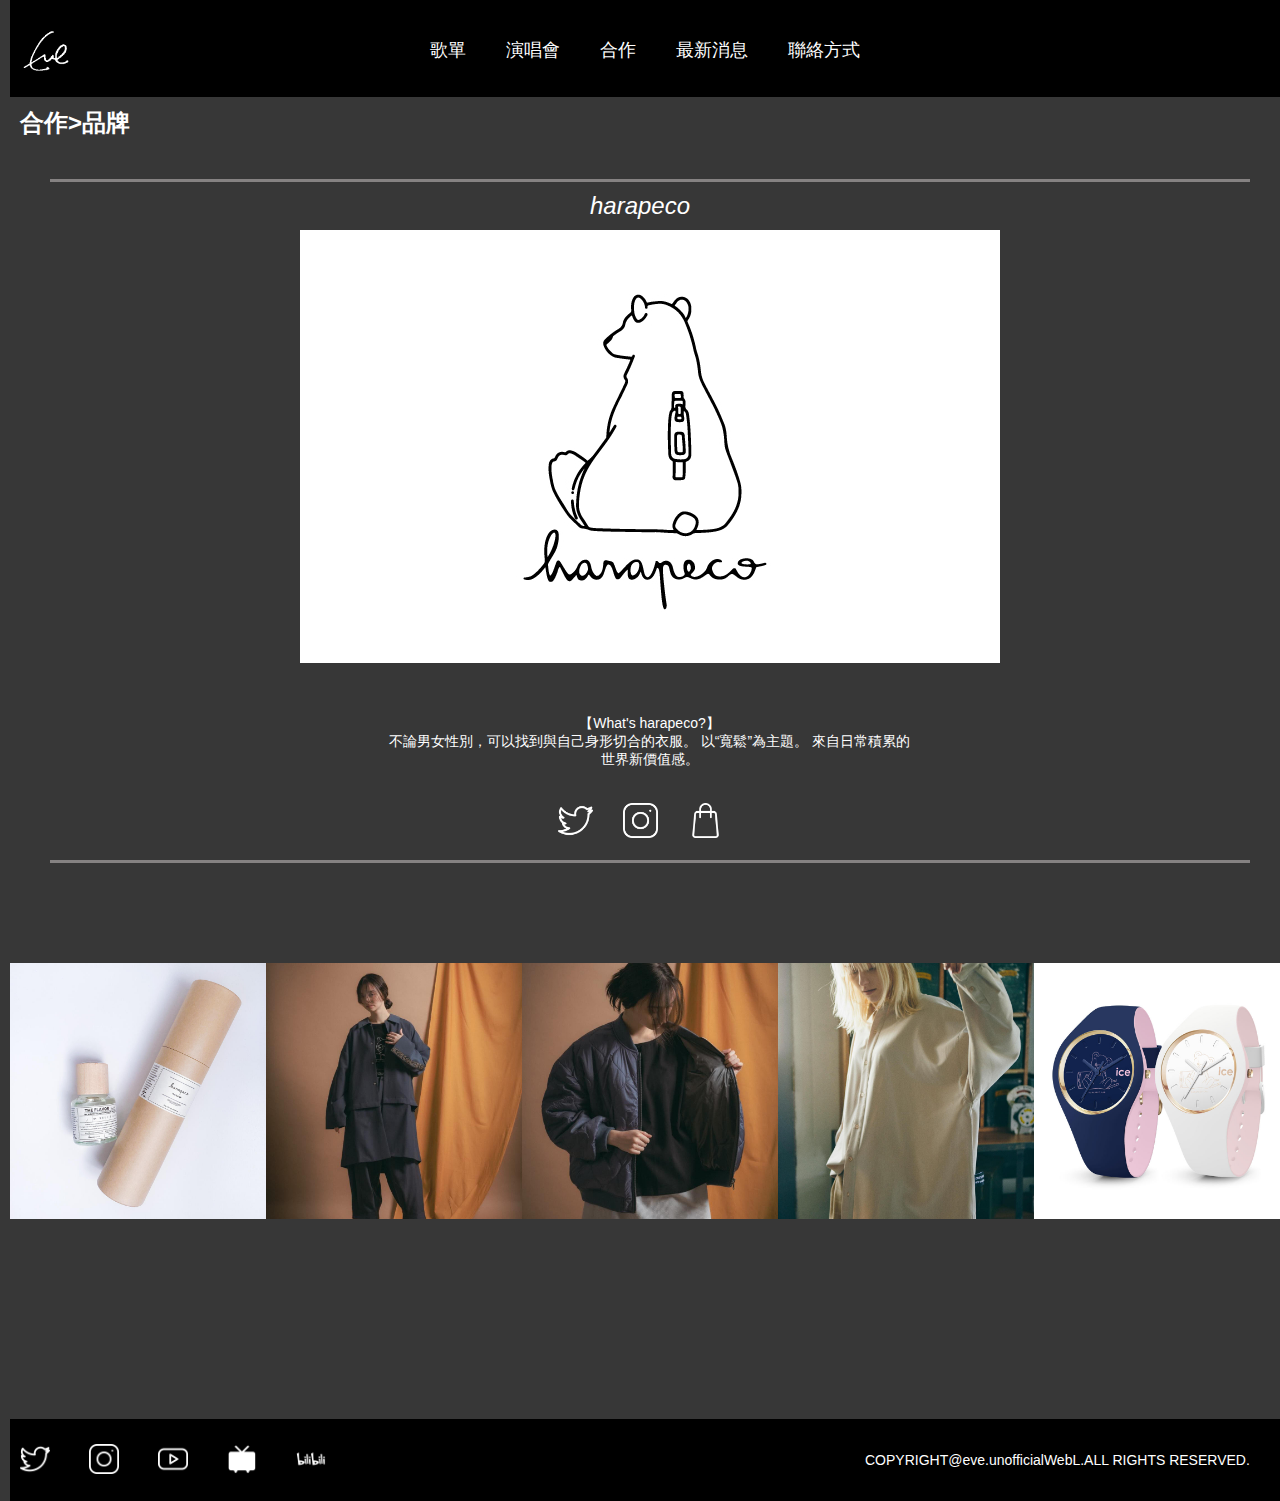
<file: 期中/cooperate.html>
<!DOCTYPE html>
<html lang="en">
<head>
    <meta charset="UTF-8">
    <meta http-equiv="X-UA-Compatible" content="IE=edge">
    <meta name="viewport" content="width=device-width, initial-scale=1.0">
    <title>合作.品牌</title>
    <link rel="stylesheet" href="css/style.css">
    <link rel="playpicture" href="javascript/picture.js">
</head>
<body>
    <div class="container">
        <header>
            <div class="nav">
                <div class="box_banner">
                    
               
                       
                        <a href="index.html" class="home">
                            <img src="img/img_sign.png" alt="sign"class="img_sign">
                        </a>
                       
                       
                      
                        
                    
                    
        
                    
                    <ul class="nav_list">
                        <li class="nav_list_item">
                            <a href="#" class="nav_item_link">歌單</a>
                            <ul class="nav_sublist">
                            <li class="nav_list_item"><a href="songs.html" class="nav_list_item_link">原創</a></li> 
                            <li class="nav_list_item"><a href="songscover.html" class="nav_list_item_link">翻唱</a></li> 
                            </ul>
                        </li>
                        <li><a href="#" class="nav_item_link">演唱會</a></li>
                        <li class="nav_list_item">
                            <a href="#"class="nav_item_link">合作</a>
                            <ul class="nav_sublist">
                                <li class="nav_list_item"><a href="songs.html" class="nav_list_item_link">遊戲</a></li> 
                                <li class="nav_list_item"><a href="cooperate.html" class="nav_list_item_link">品牌</a></li> 
                            </ul>
                        </li>
                        <li><a href="#" class="nav_item_link">最新消息</a></li>
                        <li><a href="#" class="nav_item_link">聯絡方式</a></li>
                    
                    </ul>
                </div>
            </div>
            
        </header>
        <h1 class="brandtitle">合作>品牌</h1>
        <div class="brand">
            <div class="brline"></div>
            <p class="brandname" >harapeco</p>
            <img class="brandpic" src="img/img_harapeco.jpg">
            <p class="brandcon">
                【What's harapeco?】<br>
                  不論男女性別，可以找到與自己身形切合的衣服。
                 以“寬鬆”為主題。
                 來自日常積累的世界新價值感。
            </p>
            <div class="media">
                <a  href="https://twitter.com/harapeco_store" target="_blank">
                    <img  class="media1 "alt="twitter" src="img/img_social1.png">
                </a>
                <a  href="https://www.instagram.com/harapeco_store/" target="_blank">
                    <img  class="media1 "alt="ig" src="img/img_social3.png">
                </a>
                <a  href="http://harapecostore.net/" target="_blank">
                    <img  class="media1 "alt="shop" src="img/img_shop.png">
                </a>
            </div>   
            <div class="brline"></div>
        </div>
        <div class="product">
            <img class="product1" src="img/pro2.jpg">
            <img class="product1" src="img/pro1.jpg">
            <img class="product1" src="img/pro3.jpg">
            <img class="product1" src="img/pro4.jpg">
            <img class="product1" src="img/pro5.jpeg">
        </div>



        <footer>
            <div class="social">
                <div class="box_footer">
                    <a  href="https://twitter.com/oo0eve0oo?lang=ja" target="_blank">
                        <img  class="social1 "alt="twitter" src="img/img_social1.png">
                    </a>
                    <a   href="https://www.instagram.com/eve_harapeco/" target="_blank">
                        <img class="social2"  alt="instagram" src="img/img_social3.png">
                    </a>
                    <a   href="https://www.youtube.com/user/ooo0eve0ooo" target="_blank">
                        <img class="social3"  alt="youtube" src="img/img_social2.png">
                    </a>
                    <a   href="https://www.nicovideo.jp/user/10103681/mylist/17255242" target="_blank">
                        <img class="social4"  alt="niconico" src="img/img_social4.png">
                    </a>
                    <a   href="https://space.bilibili.com/399111648" target="_blank">
                        <img class="social5"  alt="bilibili" src="img/img_social5.png">
                    </a>
                <p class="COPYRIGHT">COPYRIGHT@eve.unofficialWebL.ALL RIGHTS RESERVED.</p>
                    
                </div>
            </div>
        </footer>
</file>
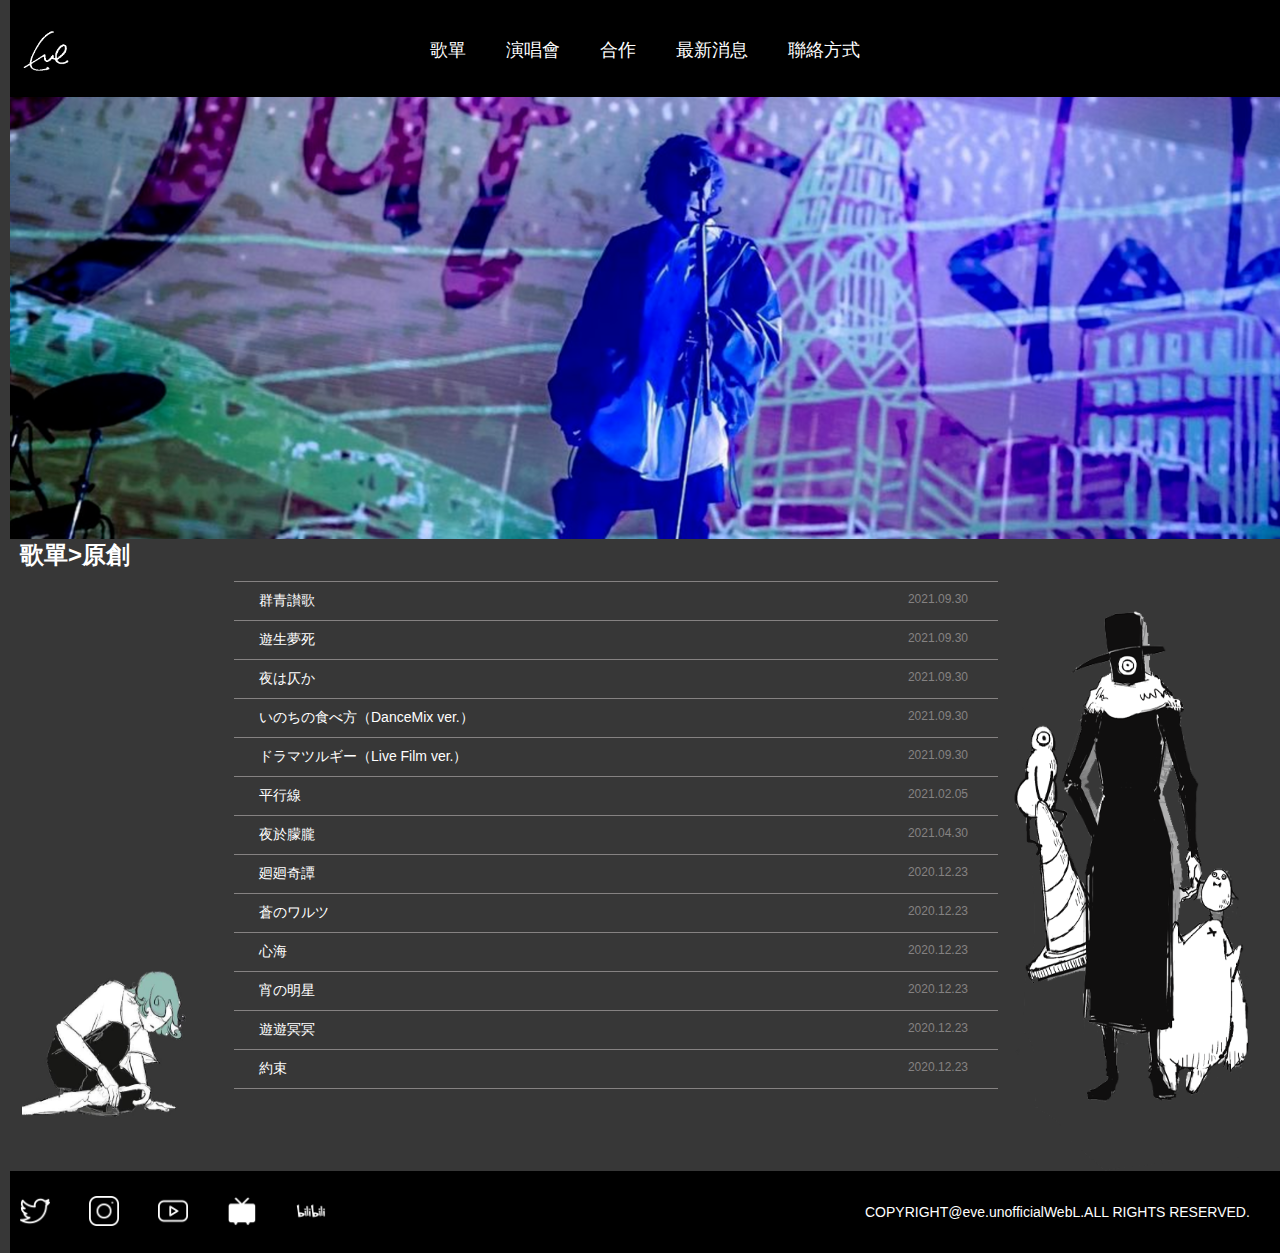
<file: 期中/songs.html>
<!DOCTYPE html>
<html lang="en">
<head>
    <meta charset="UTF-8">
    <meta http-equiv="X-UA-Compatible" content="IE=edge">
    <meta name="viewport" content="width=device-width, initial-scale=1.0">
    <title>歌單.原創</title>
    <link rel="stylesheet" href="css/style.css">
    <link rel="playpicture" href="javascript/picture.js">
</head>
<body>
    <div class="container">
        <header>
            <div class="nav">
                <div class="box_banner">
                    
               
                       
                        <a href="index.html" class="home">
                            <img src="img/img_sign.png" alt="sign"class="img_sign">
                        </a>
                       
                       
                      
                        
                    
                    
        
                    
                    <ul class="nav_list">
                        <li class="nav_list_item">
                            <a href="#" class="nav_item_link">歌單</a>
                            <ul class="nav_sublist">
                            <li class="nav_list_item"><a href="songs.html" class="nav_list_item_link">原創</a></li> 
                            <li class="nav_list_item"><a href="songscover.html" class="nav_list_item_link">翻唱</a></li> 
                            </ul>
                        </li>
                        <li><a href="#" class="nav_item_link">演唱會</a></li>
                        <li class="nav_list_item">
                            <a href="#"class="nav_item_link">合作</a>
                            <ul class="nav_sublist">
                                <li class="nav_list_item"><a href="songs.html" class="nav_list_item_link">遊戲</a></li> 
                                <li class="nav_list_item"><a href="cooperate.html" class="nav_list_item_link">品牌</a></li> 
                            </ul>
                        </li>
                        <li><a href="#" class="nav_item_link">最新消息</a></li>
                        <li><a href="#" class="nav_item_link">聯絡方式</a></li>
                    
                    </ul>
                </div>
            </div>
            
        </header>
            


        
        <div class="box_pic">
            <!-- <div  class="pic_container">
                <div class="ant1">
                    <img  class="picture1 "alt="picture" src="img/picture1.png">
                   
                </div>  
                <div class="ant2">
                    <img  class="picture2 "alt="picture" src="img/picture2.png">
                </div>
            </div> -->
            <script language="JavaScript">
                    
                var slidespeed=5000
                var slideimages=new Array("img/picture-1.png","img/picture-2.png","img/img_pic5.png")
                var imageholder=new Array()
                var ie55=window.createPopup
                for (i=0;i<slideimages.length;i++){
                imageholder[i]=new Image()
                imageholder[i].src=slideimages[i]
                }
                function gotoshow(){
                window.location=slidelinks[whichlink]
                }
            
                </script>
                <img src="img/picture-1.png" name="slide" border=0 style="filter:progid:DXImageTransform.Microsoft.Pixelate(MaxSquare=15,Duration=1)" align="middle">
                <script language="JavaScript1.1">
                
                var whichlink=0
                var whichimage=0
                var pixeldelay=(ie55)? document.images.slide.filters[0].duration*1000 : 0
                function slideit(){
                if (!document.images) return
                if (ie55) document.images.slide.filters[0].apply()
                document.images.slide.src=imageholder[whichimage].src
                if (ie55) document.images.slide.filters[0].play()
                whichlink=whichimage
                whichimage=(whichimage<slideimages.length-1)? whichimage+1 : 0
                setTimeout("slideit()",slidespeed+pixeldelay)
                }
                slideit()
                
                </script>
           

           
        </div>
        <h1 class="song_title"> 歌單>原創</h1>
        <div class="song-top"> 
            <img  class="img_pic6 "alt="img/pic6" src="img/img_pic6.jpg">
          <div class="songs">
            
              <div class="s_line"></div>
              <div class="song">
                <p >群青讃歌</p> 
                  <p class="songdate">2021.09.30</p>
            </div>
              <div class="s_line"></div>
              <div class="song">
                  <p >遊生夢死</p> 
                    <p class="songdate">2021.09.30</p>
              </div>
              <div class="s_line"></div>
              <div class="song">
                <p >夜は仄か </p> 
                  <p class="songdate">2021.09.30</p>
            </div>
              <div class="s_line"></div>
              <div class="song">
                <p >いのちの食べ方（DanceMix ver.）</p> 
                  <p class="songdate">2021.09.30</p>
            </div>
              <div class="s_line"></div>
              <div class="song">
                <p >ドラマツルギー（Live Film ver.）</p> 
                  <p class="songdate">2021.09.30</p>
            </div>
            <div class="s_line"></div>
            <div class="song">
                <p >平行線</p> 
                  <p class="songdate">2021.02.05</p>
            </div>
            <div class="s_line"></div>
            <div class="song">
                <p >夜於朦朧 </p> 
                  <p class="songdate">2021.04.30</p>
            </div>
            <div class="s_line"></div>
            <div class="song">
                <p >廻廻奇譚</p> 
                  <p class="songdate">2020.12.23</p>
            </div>
            <div class="s_line"></div>
            <div class="song">
                <p >蒼のワルツ </p> 
                  <p class="songdate">2020.12.23</p>
            </div>
            <div class="s_line"></div>
            <div class="song">
                <p >心海 </p> 
                  <p class="songdate">2020.12.23</p>
            </div>
            <div class="s_line"></div>
            <div class="song">
                <p >宵の明星</p> 
                  <p class="songdate">2020.12.23</p>
            </div>
            <div class="s_line"></div>
            <div class="song">
                <p >遊遊冥冥 </p> 
                  <p class="songdate">2020.12.23</p>
            </div>
            <div class="s_line"></div>
            <div class="song">
                <p >約束</p> 
                  <p class="songdate">2020.12.23</p>
            </div>
            <div class="s_line"></div>

        </div>
        <img  class="img_coop "alt="img/pic_cooperate.png" src="img/pic_cooperate.png">
        
        </div>
        <footer>
            <div class="social">
                <div class="box_footer">
                    <a  href="https://twitter.com/oo0eve0oo?lang=ja" target="_blank">
                        <img  class="social1 "alt="twitter" src="img/img_social1.png">
                    </a>
                    <a   href="https://www.instagram.com/eve_harapeco/" target="_blank">
                        <img class="social2"  alt="instagram" src="img/img_social3.png">
                    </a>
                    <a   href="https://www.youtube.com/user/ooo0eve0ooo" target="_blank">
                        <img class="social3"  alt="youtube" src="img/img_social2.png">
                    </a>
                    <a   href="https://www.nicovideo.jp/user/10103681/mylist/17255242" target="_blank">
                        <img class="social4"  alt="niconico" src="img/img_social4.png">
                    </a>
                    <a   href="https://space.bilibili.com/399111648" target="_blank">
                        <img class="social5"  alt="bilibili" src="img/img_social5.png">
                    </a>
                <p class="COPYRIGHT">COPYRIGHT@eve.unofficialWebL.ALL RIGHTS RESERVED.</p>
                    
                </div>
            </div>
        </footer>
    </div>
</body>
</html>
</file>
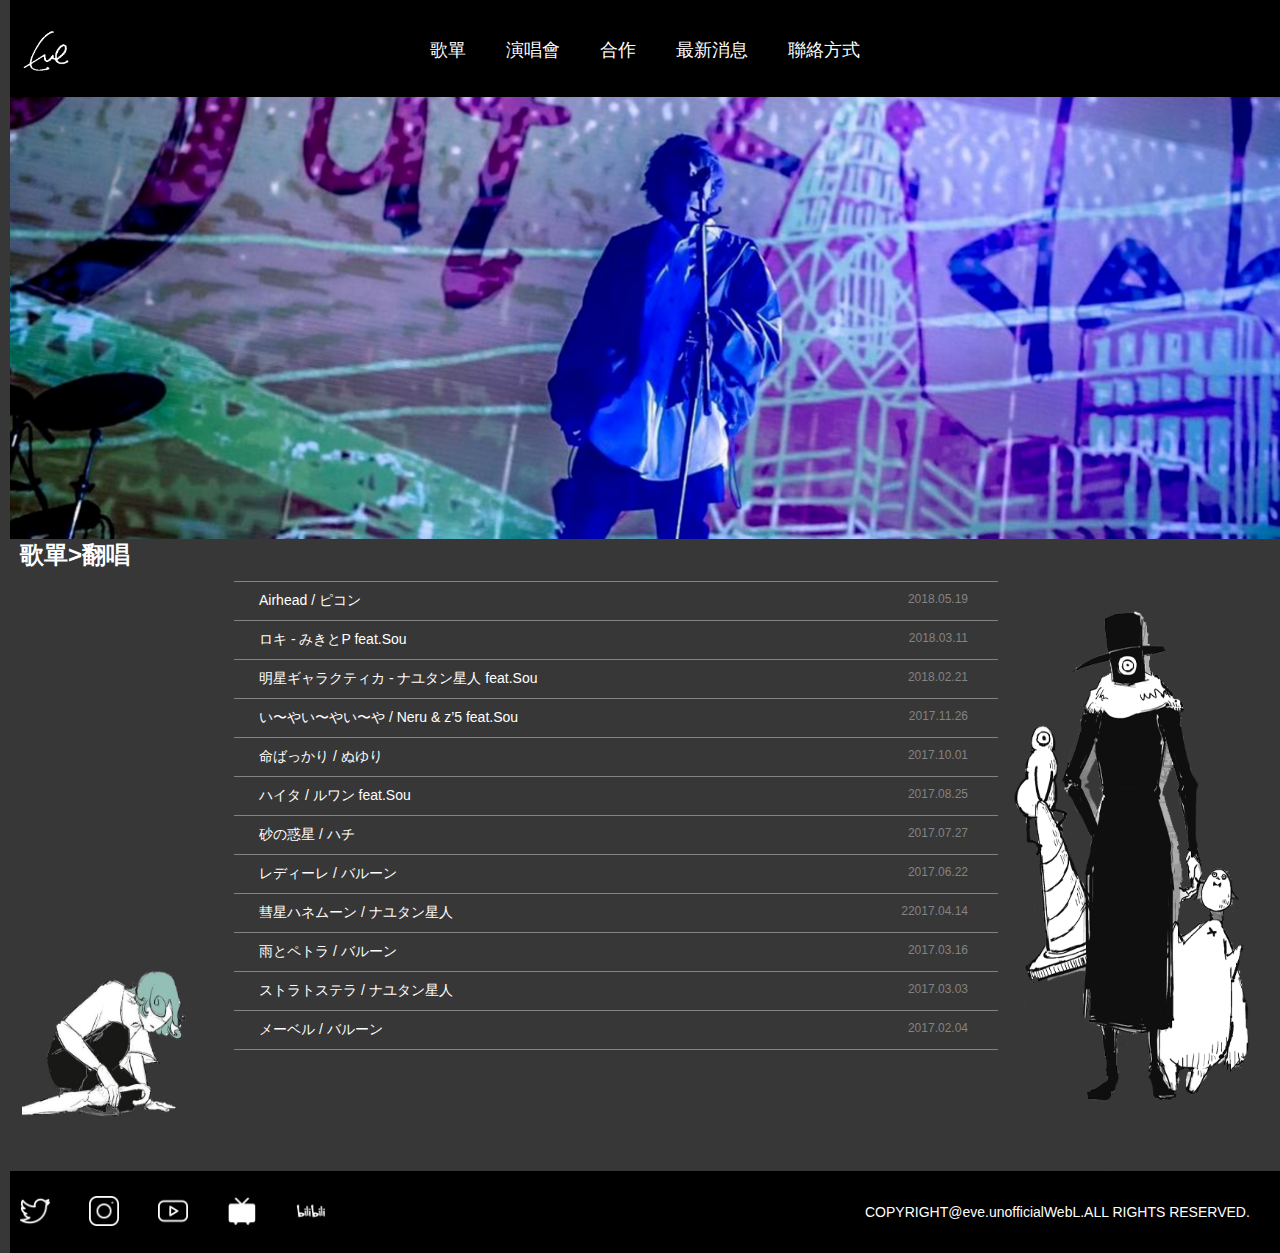
<file: 期中/songscover.html>
<!DOCTYPE html>
<html lang="en">
<head>
    <meta charset="UTF-8">
    <meta http-equiv="X-UA-Compatible" content="IE=edge">
    <meta name="viewport" content="width=device-width, initial-scale=1.0">
    <title>Document</title>
    <link rel="stylesheet" href="css/style.css">
    <link rel="playpicture" href="javascript/picture.js">
</head>
<body>
    <div class="container">
        <header>
            <div class="nav">
                <div class="box_banner">
                    
               
                       
                        <a href="index.html" class="home">
                            <img src="img/img_sign.png" alt="sign"class="img_sign">
                        </a>
                       
                       
                      
                        
                    
                    
        
                    
                    <ul class="nav_list">
                        <li class="nav_list_item">
                            <a href="#" class="nav_item_link">歌單</a>
                            <ul class="nav_sublist">
                            <li class="nav_list_item"><a href="songs.html" class="nav_list_item_link">原創</a></li> 
                            <li class="nav_list_item"><a href="songscover.html" class="nav_list_item_link">翻唱</a></li> 
                            </ul>
                        </li>
                        <li><a href="#" class="nav_item_link">演唱會</a></li>
                        <li class="nav_list_item">
                            <a href="#"class="nav_item_link">合作</a>
                            <ul class="nav_sublist">
                                <li class="nav_list_item"><a href="songs.html" class="nav_list_item_link">遊戲</a></li> 
                                <li class="nav_list_item"><a href="cooperate.html" class="nav_list_item_link">品牌</a></li> 
                            </ul>
                        </li>
                        <li><a href="#" class="nav_item_link">最新消息</a></li>
                        <li><a href="#" class="nav_item_link">聯絡方式</a></li>
                    
                    </ul>
                </div>
            </div>
            
        </header>
        <div class="box_pic">
            
            <script language="JavaScript">
                    
                var slidespeed=5000
                var slideimages=new Array("img/picture-1.png","img/picture-2.png","img/img_pic5.png")
                var imageholder=new Array()
                var ie55=window.createPopup
                for (i=0;i<slideimages.length;i++){
                imageholder[i]=new Image()
                imageholder[i].src=slideimages[i]
                }
                function gotoshow(){
                window.location=slidelinks[whichlink]
                }
            
                </script>
                <img src="img/picture-1.png" name="slide" border=0 style="filter:progid:DXImageTransform.Microsoft.Pixelate(MaxSquare=15,Duration=1)" align="middle">
                <script language="JavaScript1.1">
                
                var whichlink=0
                var whichimage=0
                var pixeldelay=(ie55)? document.images.slide.filters[0].duration*1000 : 0
                function slideit(){
                if (!document.images) return
                if (ie55) document.images.slide.filters[0].apply()
                document.images.slide.src=imageholder[whichimage].src
                if (ie55) document.images.slide.filters[0].play()
                whichlink=whichimage
                whichimage=(whichimage<slideimages.length-1)? whichimage+1 : 0
                setTimeout("slideit()",slidespeed+pixeldelay)
                }
                slideit()
                
                </script>
        </div>
        <h1 class="song_title"> 歌單>翻唱</h1>
        <div class="song-top"> 
            <img  class="img_pic6 "alt="img/pic6" src="img/img_pic6.jpg">
         <div class="songs">

             <div class="s_line"></div>
            <div class="song">
              <p >Airhead / ピコン</p> 
                <p class="songdate">2018.05.19</p>
          </div>
            <div class="s_line"></div>
            <div class="song">
                <p >ロキ - みきとP feat.Sou</p> 
                  <p class="songdate">2018.03.11</p>
            </div>
            <div class="s_line"></div>
            <div class="song">
              <p >明星ギャラクティカ - ナユタン星人 feat.Sou  </p> 
                <p class="songdate">2018.02.21</p>
          </div>
            <div class="s_line"></div>
            <div class="song">
              <p >い〜やい〜やい〜や / Neru & z’5 feat.Sou</p> 
                <p class="songdate">2017.11.26</p>
          </div>
            <div class="s_line"></div>
            <div class="song">
              <p >命ばっかり / ぬゆり</p> 
                <p class="songdate">2017.10.01</p>
          </div>
          <div class="s_line"></div>
          <div class="song">
              <p >ハイタ / ルワン feat.Sou</p> 
                <p class="songdate">2017.08.25</p>
          </div>
          <div class="s_line"></div>
          <div class="song">
              <p >砂の惑星 / ハチ </p> 
                <p class="songdate">2017.07.27</p>
          </div>
          <div class="s_line"></div>
          <div class="song">
              <p >レディーレ / バルーン</p> 
                <p class="songdate">2017.06.22</p>
          </div>
          <div class="s_line"></div>
          <div class="song">
              <p >彗星ハネムーン / ナユタン星人 </p> 
                <p class="songdate">22017.04.14</p>
          </div>
          <div class="s_line"></div>
          <div class="song">
              <p >雨とペトラ / バルーン </p> 
                <p class="songdate">2017.03.16</p>
          </div>
          <div class="s_line"></div>
          <div class="song">
              <p >ストラトステラ / ナユタン星人</p> 
                <p class="songdate">2017.03.03</p>
          </div>
          <div class="s_line"></div>
          <div class="song">
              <p >メーベル / バルーン </p> 
                <p class="songdate">2017.02.04</p>
          </div>
          <div class="s_line"></div>
          

        </div>
        <img  class="img_coop "alt="img/pic_cooperate.png" src="img/pic_cooperate.png">
        
        </div>
        <footer>
            <div class="box_footer">
                <div class="social">
                    <div class="box_footer">
                        <a  href="https://twitter.com/oo0eve0oo?lang=ja" target="_blank">
                            <img  class="social1 "alt="twitter" src="img/img_social1.png">
                        </a>
                        <a   href="https://www.instagram.com/eve_harapeco/" target="_blank">
                            <img class="social2"  alt="instagram" src="img/img_social3.png">
                        </a>
                        <a   href="https://www.youtube.com/user/ooo0eve0ooo" target="_blank">
                            <img class="social3"  alt="youtube" src="img/img_social2.png">
                        </a>
                        <a   href="https://www.nicovideo.jp/user/10103681/mylist/17255242" target="_blank">
                            <img class="social4"  alt="niconico" src="img/img_social4.png">
                        </a>
                        <a   href="https://space.bilibili.com/399111648" target="_blank">
                            <img class="social5"  alt="bilibili" src="img/img_social5.png">
                        </a>
                    <p class="COPYRIGHT">COPYRIGHT@eve.unofficialWebL.ALL RIGHTS RESERVED.</p>
                        
                    </div>
                </div>
            </div>
        </footer>
    </div>
</body>
</html>
</file>
<file: 期中/css/style.css>
html{
  box-sizing:border-box;
  font-size: 10px;
}

*,*::before,*::after{
  box-sizing: inherit;
  padding: 0;
  margin: 0;
}
body{
  margin:0 ;
 padding: 0;

background-color:  #373737;
  
  
}
 @import url(https://fonts.googleapis.com/earlyaccess/notosanstc.css); 


.container{
  width: 1260px;
  height: 940px;
  margin:0 auto;
  font-family: ‘cwTeXYen’, sans-serif;

}

a {
  color:rgb(255, 255, 255);
  text-decoration:none;
}
a:hover{
  color: #B4D2C6;
}
header{
  display:flex;
  
}


.box_banner{
display:flex;
width: 1280px;
height: 97px;
background-color:  #000000;
/* border: 1px solid #000000; */
box-sizing: border-box;
/* align-items: center; */
/*justify-content: center;*/
}
.home{
  display:flex;
  
}
.img_sign{                  
  display: flex;
  justify-content: flex-start;
}
.nav_list{
display:flex;
margin-left:400px ;
margin-top: 28px;
padding: 0px;
position:absolute;
justify-content: center;
}
.nav_sublist{
  position:absolute;
  margin: 0px;
  padding: 0px;
  background-color:  #000000;
}
.nav_item{
display:flex;
margin:0px;
flex-direction: column;
justify-content: space-between;
}
.nav_item_link{
display: block;
font-size: 18px;
text-decoration: none;
padding: 10px 20px;
color:  #ffffff;
/* border:3px solid #a09a9a; */
border-bottom: none;
}
.nav_list_item_link{
  display: block;
  font-size: 18px;
  text-decoration: none;
  padding: 10px 20px;
  color:  #ffffff;
  /* border:3px solid #a09a9a; */
  border-bottom: none;
  }
.nav_item_link:hover{
color: #B4D2C6;

}
.nav_list_item_link:hover{
  color: #B4D2C6;
  
  }
  .nav_sublist{
    position: absolute;
    background: #000000;
    margin: 0px;
    padding: 0px;
    display: none;
    list-style: none;    
  }

  .nav_list_item:hover .nav_sublist{
    display: block;
  }
  .nav_list_item:hover > .nav_list_item_link{
    color: #B4D2C6;
  }
.img_logo{
  margin-top: 103px;
  margin-left: 30px;
}
.self_more{
  display:flex;
  
}
.img_right{
width:20px;
height:20px;
margin-left: 3px;
}
.box_selfintro{
display:flex;
width: 1280px;
height: 442px;
justify-content: center;

background: #FFFFFF;
}
.img_right{
width:20px;
height:20px;
margin-left: 3px;

}
.img_self{
width: 461px;
height: 442px;

margin-right: 0px;
}

.content1{
width: 305px;
height: 130px;
font-family: Roboto;
margin-top:120px;
/* margin:102px 557px 1188px 418px; */
font-style: normal;
font-weight: normal;
font-size: 14px;
line-height: 21px;
text-align: justify;
color: #000000;
}
.img_logo{
width: 330px;
height: 203px;
}
.selfintro{
width: 1280px;
height: 622px;
}
.mv{
display:flex;
width: 1280px;
height: 180px;
}
.albumtitle{
font-size: 24px;
color: #ffffff;
margin-left:10px ; 
font-weight: 800;
}
.album{
width: 1280px;
height: 373px;
margin-top:50px;
}
.album_content1{
  font-size: 14px;
  display: flex;
  justify-content:center;
  margin-right: 121px;
  margin-left: 70px;
}
.album_content{
  display: flex;
  font-size: 14px;
  justify-content:center;
  margin-right: 121px;
}
.album_content4{
  display: flex;
  font-size: 14px;
  justify-content:center;
}
.box_album{
display:flex;
text-decoration: none;
margin-top: 30px;
}
.album1{
width: 194px;
height: 194px;

margin-left: 70px;
margin-right: 121px; 
}
.album2{
width: 194px;
height: 194px;
margin-right: 121px;
}
.album3{
width: 194px;
height: 194px;
margin-right: 121px;
}
.album4{
width: 194px;
height: 194px;
}
.line{
width: 764px;
height: 1px;
background-color:  #858282;
/* margin:10px 0; */
margin-top:10px;
margin-bottom: 10px;
}
.cooperate-top{
  display: flex;
  align-items: flex-end;
  justify-content: space-between;
}
.cooperatetitle{     
  font-size: 24px;
color: #ffffff;
font-weight: 800;
}
.more{
  color: #ffffff;
  margin-right: 60px;
}
.cooperate{
width: 1280px;
height: 400px;
margin:10px 0 10px 10px;
}
.img_concert{
  width: 300px;
height: 345px;
margin-right:150px;
margin-bottom:50px;
}
.cooperate-word{
  font-size: 14px;
}
.date{
  color: #858282;
}
.cooperater{
  display: flex;
  height: 390px;
}

.box_footer{
display:flex;
width: 1280px;
height: 82px;
/* align-content:flex-end; */
margin-bottom: 0px;
background:#000000;
align-items: center;
}
.social1,.social2,.social3,.social4,.social5{
  width: 30px;
  height: 30px; 
  margin-right:39px;
}
.social1{
  margin-left:10px;
}
.COPYRIGHT{
  font-size: 14px;
  color:#FFFFFF;
  margin-left:500px;
}
@keyframes fadein {
  0% {opacity: 0;}
  50% {opacity: 1;}
  100% {opacity: 0;}
}
.pic_container{
position:relative;
animation-iteration-count:infinite;
}


.picture1,.picture2{
  width: 1280px;
  height: 442px;
  
}
.song_title{
  font-size: 24px;
  color: #ffffff;
  margin-left: 10px;  
}
.song-top{
  display: flex;

}
.img_coop{
  width: 250px;
  height: 600px;
  margin-left: 10px;
}
.img_pic6{
  width: 200px;
  height: 200px;
  margin-top: 360px;
  
}
.songs{
 margin-left: 200px;
 margin-right: 0;
 margin-left: 0;
}
.s_line{
  width: 764px;
 height: 1px;
 background-color:  #858282;
 margin:10px 0;
 

}
.song {
  display: flex;
  justify-content: space-between;
  /* text-align:left; */
  margin-right: 30px;
  margin-left: 25px;
  color:#ffffff;
  font-size: 14px;
}
.songdate{
  font-size: 12px;
  color: #858282;
}

.brandtitle{
  font-size: 24px;
  color: #ffffff;
  margin: 10px 0 40px 10px;
  }
  
  .brandname{
     font-size: 24px;
     text-align: center;
      color: #ffffff;
      font-family: Arial;
      font-style: italic;
  }
  .brline{
    width: 1200px;
    height: 3px;
    background-color:  #858282;
    margin:10px 40px;  
  
  }
  
  .brandpic{
   
    margin: 10px 290px 50px;
  }
  
  .brandcon{
    margin-left: 376px;
    font-size: 14px;
    color: #ffffff;
    width: 527px;
    height: 88px;
    text-align: center;
  }
  
  .media{
    display:flex;
    justify-content: center;
    gap:30px;
    margin-bottom: 20px;
  }
  .media1{
    width:35px;
    height: 35px;
  
  }
  .product{
    display: flex;
    margin-bottom: 200px;
    margin-top: 100px;
  }
  .product1{
    width:256px;
    height: 256px;
  }

/* .slick-slide {
  margin:10px; }
   */
 .slider{
  display:flex;
  flex-direction: row;
} 
.slider.items{
  width:320px;
  height: 180px;
  
} 
.slider.items img{
  width:320px;
  height: 180px;
  
} 
.mv1{
  width:320px;
  height: 180px;

}
.mv2{
  width:320px;
  height: 180px;
}
.mv3{
  width:320px;
  height: 180px;
}
.mv4{
  width:320px;
  height: 180px;
}
.mvpic {
  width: 1280px;
  margin: 0 auto;
}

.slider {
  width: 50%;
  margin: 100px auto;
}

.slick-slide {
margin: 0px 20px;
}

.slick-slide img {
width: 100%;
}

.slick-prev:before,
.slick-next:before {
color: black;
}


.slick-slide {
transition: all ease-in-out .3s;
opacity: .2;
}

.slick-active {
opacity: .5;
}

.slick-current {
opacity: 1;
}



img {
margin: 0 auto;
}
</file>
